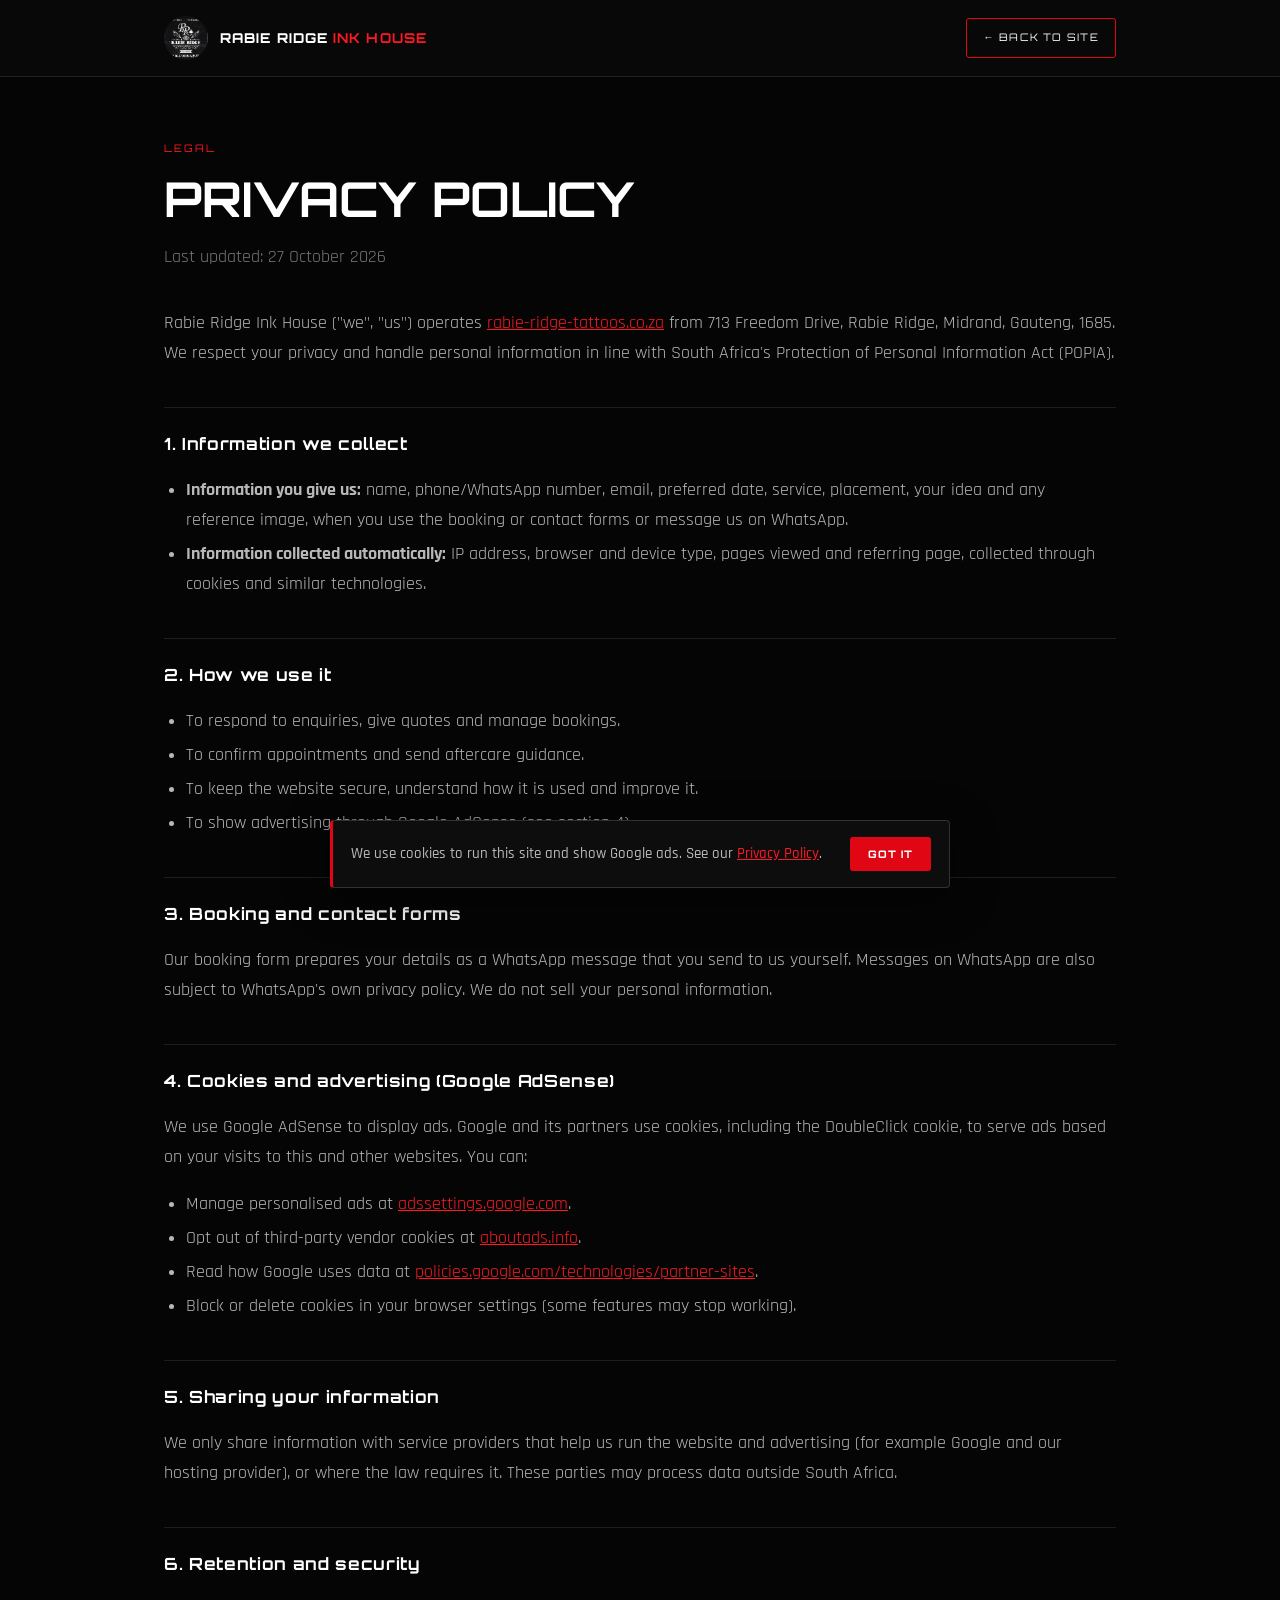
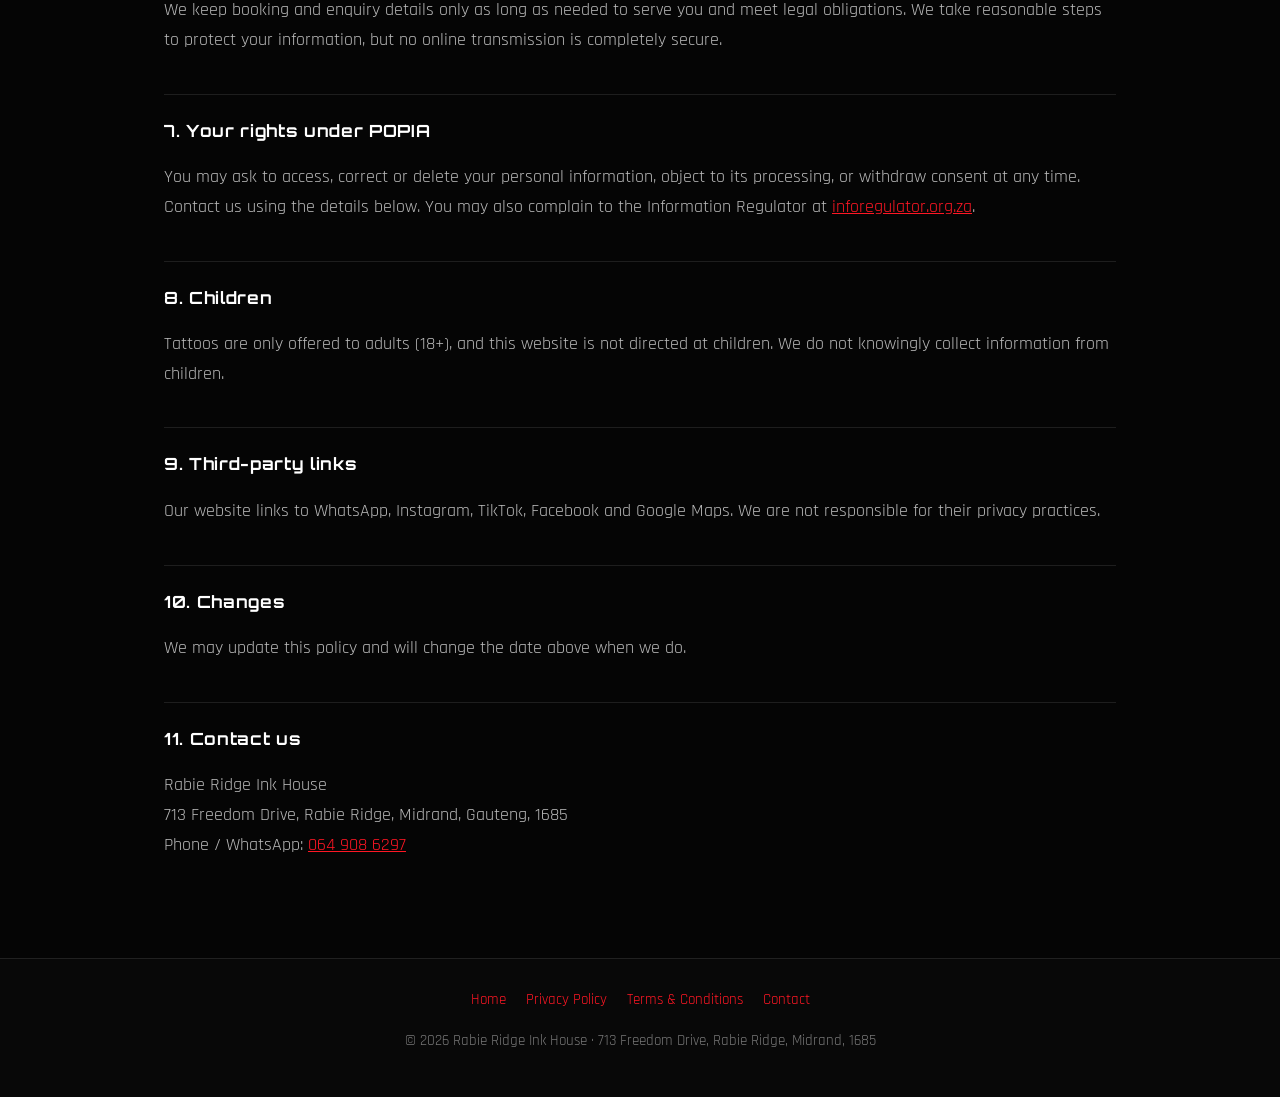
<file: privacy-policy.html>
<!DOCTYPE html>
<html lang="en-ZA"><head><meta charset="UTF-8"><meta name="viewport" content="width=device-width, initial-scale=1.0">
<meta name="google-adsense-account" content="ca-pub-7015420022211570">
<meta name="robots" content="index, follow"><meta name="theme-color" content="#080808">
<link rel="icon" type="image/jpeg" href="/rabie-logo.jpeg">
<link href="https://fonts.googleapis.com/css2?family=Orbitron:wght@700;800&family=Rajdhani:wght@400;500;600&display=swap" rel="stylesheet">
<link rel="stylesheet" href="/styles/legal.css">
<script async src="https://pagead2.googlesyndication.com/pagead/js/adsbygoogle.js?client=ca-pub-7015420022211570" crossorigin="anonymous"></script>
<title>Privacy Policy | Rabie Ridge Ink House, Midrand</title>
<meta name="description" content="How Rabie Ridge Ink House collects, uses and protects your personal information, including cookies and Google AdSense advertising, in line with POPIA.">
<link rel="canonical" href="https://rabie-ridge-tattoos.co.za/privacy-policy.html">
</head><body>
<header class="legal-header"><div class="in"><a class="legal-brand" href="/"><img src="/rabie-logo.jpeg" alt="Rabie Ridge Ink House logo" width="44" height="44"><span>RABIE RIDGE <strong>INK HOUSE</strong></span></a><a class="legal-back" href="/">← BACK TO SITE</a></div></header>
<main class="legal">
<span class="tag">LEGAL</span><h1>Privacy Policy</h1><p class="updated">Last updated: 27 October 2026</p>

<p>Rabie Ridge Ink House ("we", "us") operates <a href="https://rabie-ridge-tattoos.co.za/">rabie-ridge-tattoos.co.za</a> from 713 Freedom Drive, Rabie Ridge, Midrand, Gauteng, 1685. We respect your privacy and handle personal information in line with South Africa's Protection of Personal Information Act (POPIA).</p>

<h2>1. Information we collect</h2>
<ul>
<li><strong>Information you give us:</strong> name, phone/WhatsApp number, email, preferred date, service, placement, your idea and any reference image, when you use the booking or contact forms or message us on WhatsApp.</li>
<li><strong>Information collected automatically:</strong> IP address, browser and device type, pages viewed and referring page, collected through cookies and similar technologies.</li>
</ul>

<h2>2. How we use it</h2>
<ul>
<li>To respond to enquiries, give quotes and manage bookings.</li>
<li>To confirm appointments and send aftercare guidance.</li>
<li>To keep the website secure, understand how it is used and improve it.</li>
<li>To show advertising through Google AdSense (see section 4).</li>
</ul>

<h2>3. Booking and contact forms</h2>
<p>Our booking form prepares your details as a WhatsApp message that you send to us yourself. Messages on WhatsApp are also subject to WhatsApp's own privacy policy. We do not sell your personal information.</p>

<h2>4. Cookies and advertising (Google AdSense)</h2>
<p>We use Google AdSense to display ads. Google and its partners use cookies, including the DoubleClick cookie, to serve ads based on your visits to this and other websites. You can:</p>
<ul>
<li>Manage personalised ads at <a href="https://adssettings.google.com" target="_blank" rel="noopener">adssettings.google.com</a>.</li>
<li>Opt out of third-party vendor cookies at <a href="https://www.aboutads.info" target="_blank" rel="noopener">aboutads.info</a>.</li>
<li>Read how Google uses data at <a href="https://policies.google.com/technologies/partner-sites" target="_blank" rel="noopener">policies.google.com/technologies/partner-sites</a>.</li>
<li>Block or delete cookies in your browser settings (some features may stop working).</li>
</ul>

<h2>5. Sharing your information</h2>
<p>We only share information with service providers that help us run the website and advertising (for example Google and our hosting provider), or where the law requires it. These parties may process data outside South Africa.</p>

<h2>6. Retention and security</h2>
<p>We keep booking and enquiry details only as long as needed to serve you and meet legal obligations. We take reasonable steps to protect your information, but no online transmission is completely secure.</p>

<h2>7. Your rights under POPIA</h2>
<p>You may ask to access, correct or delete your personal information, object to its processing, or withdraw consent at any time. Contact us using the details below. You may also complain to the Information Regulator at <a href="https://inforegulator.org.za" target="_blank" rel="noopener">inforegulator.org.za</a>.</p>

<h2>8. Children</h2>
<p>Tattoos are only offered to adults (18+), and this website is not directed at children. We do not knowingly collect information from children.</p>

<h2>9. Third-party links</h2>
<p>Our website links to WhatsApp, Instagram, TikTok, Facebook and Google Maps. We are not responsible for their privacy practices.</p>

<h2>10. Changes</h2>
<p>We may update this policy and will change the date above when we do.</p>

<h2>11. Contact us</h2>
<p>Rabie Ridge Ink House<br>713 Freedom Drive, Rabie Ridge, Midrand, Gauteng, 1685<br>Phone / WhatsApp: <a href="tel:+27649086297">064 908 6297</a></p>
</main>
<footer class="legal-footer"><a href="/">Home</a><a href="/privacy-policy.html">Privacy Policy</a><a href="/terms-and-conditions.html">Terms &amp; Conditions</a><a href="/#contact">Contact</a><p>© 2026 Rabie Ridge Ink House · 713 Freedom Drive, Rabie Ridge, Midrand, 1685</p></footer>
<script src="/scripts/consent.js"></script></body></html>
</file>
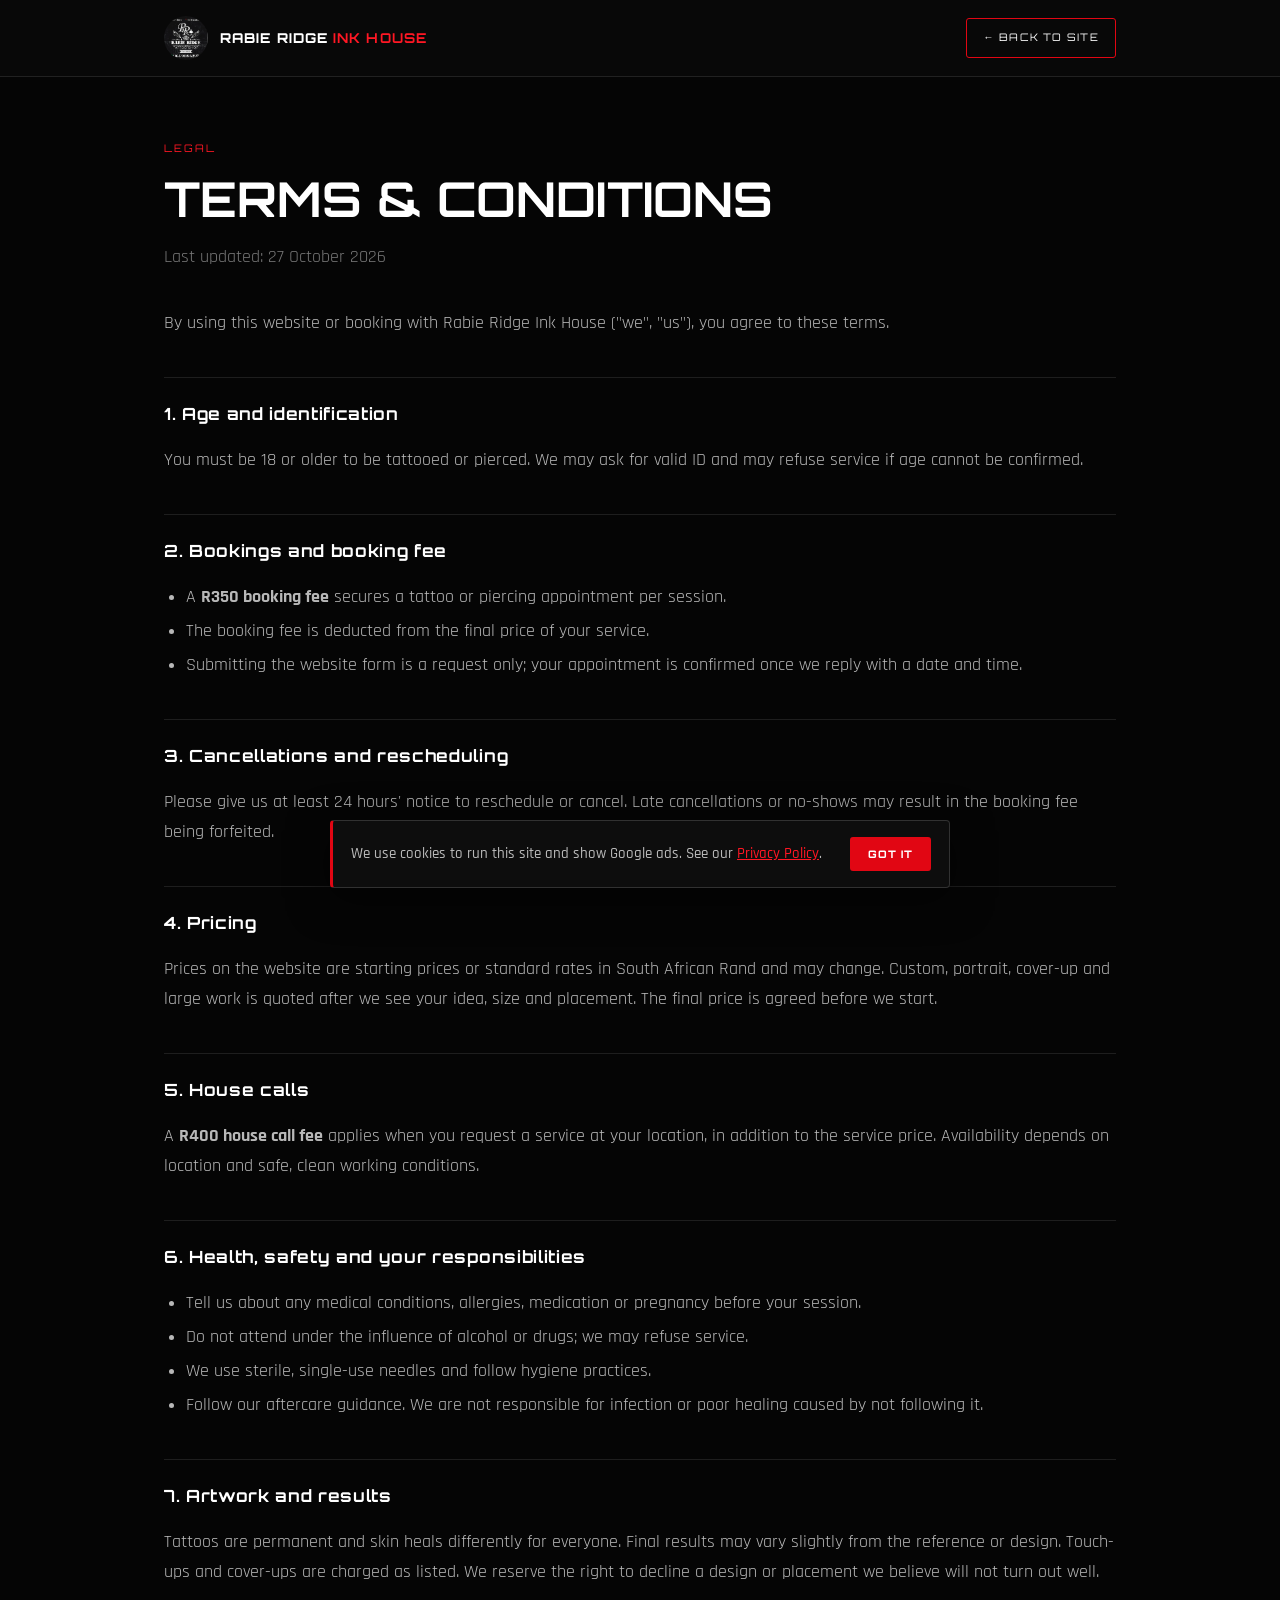
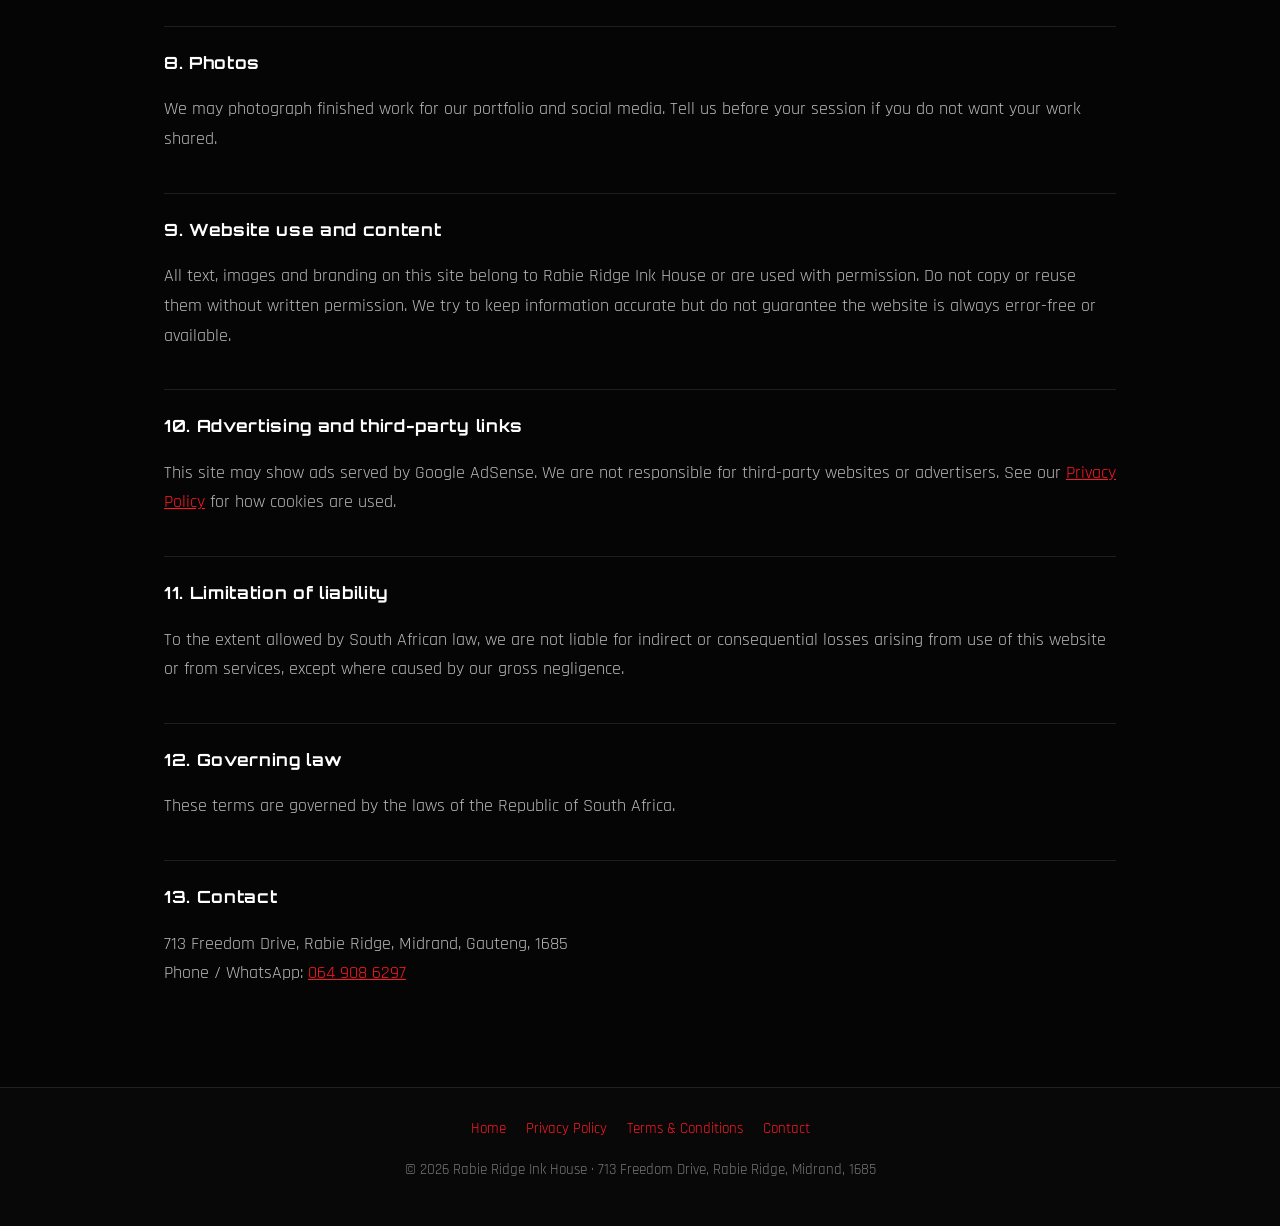
<file: terms-and-conditions.html>
<!DOCTYPE html>
<html lang="en-ZA"><head><meta charset="UTF-8"><meta name="viewport" content="width=device-width, initial-scale=1.0">
<meta name="google-adsense-account" content="ca-pub-7015420022211570">
<meta name="robots" content="index, follow"><meta name="theme-color" content="#080808">
<link rel="icon" type="image/jpeg" href="/rabie-logo.jpeg">
<link href="https://fonts.googleapis.com/css2?family=Orbitron:wght@700;800&family=Rajdhani:wght@400;500;600&display=swap" rel="stylesheet">
<link rel="stylesheet" href="/styles/legal.css">
<script async src="https://pagead2.googlesyndication.com/pagead/js/adsbygoogle.js?client=ca-pub-7015420022211570" crossorigin="anonymous"></script>
<title>Terms &amp; Conditions | Rabie Ridge Ink House, Midrand</title>
<meta name="description" content="Terms and conditions for bookings, booking fees, house calls, aftercare and use of the Rabie Ridge Ink House website in Rabie Ridge, Midrand.">
<link rel="canonical" href="https://rabie-ridge-tattoos.co.za/terms-and-conditions.html">
</head><body>
<header class="legal-header"><div class="in"><a class="legal-brand" href="/"><img src="/rabie-logo.jpeg" alt="Rabie Ridge Ink House logo" width="44" height="44"><span>RABIE RIDGE <strong>INK HOUSE</strong></span></a><a class="legal-back" href="/">← BACK TO SITE</a></div></header>
<main class="legal">
<span class="tag">LEGAL</span><h1>Terms &amp; Conditions</h1><p class="updated">Last updated: 27 October 2026</p>

<p>By using this website or booking with Rabie Ridge Ink House ("we", "us"), you agree to these terms.</p>

<h2>1. Age and identification</h2>
<p>You must be 18 or older to be tattooed or pierced. We may ask for valid ID and may refuse service if age cannot be confirmed.</p>

<h2>2. Bookings and booking fee</h2>
<ul>
<li>A <strong>R350 booking fee</strong> secures a tattoo or piercing appointment per session.</li>
<li>The booking fee is deducted from the final price of your service.</li>
<li>Submitting the website form is a request only; your appointment is confirmed once we reply with a date and time.</li>
</ul>

<h2>3. Cancellations and rescheduling</h2>
<p>Please give us at least 24 hours' notice to reschedule or cancel. Late cancellations or no-shows may result in the booking fee being forfeited.</p>

<h2>4. Pricing</h2>
<p>Prices on the website are starting prices or standard rates in South African Rand and may change. Custom, portrait, cover-up and large work is quoted after we see your idea, size and placement. The final price is agreed before we start.</p>

<h2>5. House calls</h2>
<p>A <strong>R400 house call fee</strong> applies when you request a service at your location, in addition to the service price. Availability depends on location and safe, clean working conditions.</p>

<h2>6. Health, safety and your responsibilities</h2>
<ul>
<li>Tell us about any medical conditions, allergies, medication or pregnancy before your session.</li>
<li>Do not attend under the influence of alcohol or drugs; we may refuse service.</li>
<li>We use sterile, single-use needles and follow hygiene practices.</li>
<li>Follow our aftercare guidance. We are not responsible for infection or poor healing caused by not following it.</li>
</ul>

<h2>7. Artwork and results</h2>
<p>Tattoos are permanent and skin heals differently for everyone. Final results may vary slightly from the reference or design. Touch-ups and cover-ups are charged as listed. We reserve the right to decline a design or placement we believe will not turn out well.</p>

<h2>8. Photos</h2>
<p>We may photograph finished work for our portfolio and social media. Tell us before your session if you do not want your work shared.</p>

<h2>9. Website use and content</h2>
<p>All text, images and branding on this site belong to Rabie Ridge Ink House or are used with permission. Do not copy or reuse them without written permission. We try to keep information accurate but do not guarantee the website is always error-free or available.</p>

<h2>10. Advertising and third-party links</h2>
<p>This site may show ads served by Google AdSense. We are not responsible for third-party websites or advertisers. See our <a href="/privacy-policy.html">Privacy Policy</a> for how cookies are used.</p>

<h2>11. Limitation of liability</h2>
<p>To the extent allowed by South African law, we are not liable for indirect or consequential losses arising from use of this website or from services, except where caused by our gross negligence.</p>

<h2>12. Governing law</h2>
<p>These terms are governed by the laws of the Republic of South Africa.</p>

<h2>13. Contact</h2>
<p>713 Freedom Drive, Rabie Ridge, Midrand, Gauteng, 1685<br>Phone / WhatsApp: <a href="tel:+27649086297">064 908 6297</a></p>
</main>
<footer class="legal-footer"><a href="/">Home</a><a href="/privacy-policy.html">Privacy Policy</a><a href="/terms-and-conditions.html">Terms &amp; Conditions</a><a href="/#contact">Contact</a><p>© 2026 Rabie Ridge Ink House · 713 Freedom Drive, Rabie Ridge, Midrand, 1685</p></footer>
<script src="/scripts/consent.js"></script></body></html>
</file>
<file: styles/legal.css>
:root{--bg:#050505;--panel:#0d0d0d;--line:rgba(255,255,255,.1);--red:#e10613;--red2:#ff1724;--txt:#b8b8b8;--head:#fff}
*{box-sizing:border-box}
body{margin:0;background:var(--bg);color:var(--txt);font-family:'Rajdhani',Arial,sans-serif;font-size:1.1rem;line-height:1.7}
a{color:var(--red2)}
.legal-header{border-bottom:1px solid var(--line);background:#080808}
.legal-header .in{max-width:1000px;margin:auto;padding:16px 24px;display:flex;align-items:center;justify-content:space-between;gap:16px;flex-wrap:wrap}
.legal-brand{display:flex;align-items:center;gap:12px;text-decoration:none;color:var(--head);font-family:'Orbitron',sans-serif;font-weight:800;letter-spacing:.08em;font-size:.85rem}
.legal-brand img{width:44px;height:44px;border-radius:50%;object-fit:cover}
.legal-brand strong{color:var(--red2)}
.legal-back{font-family:'Orbitron',sans-serif;font-size:.65rem;letter-spacing:.12em;text-decoration:none;border:1px solid var(--red);color:#fff;padding:10px 16px;border-radius:3px}
.legal-back:hover{background:var(--red)}
main.legal{max-width:1000px;margin:auto;padding:56px 24px 80px}
.legal .tag{font-family:'Orbitron',sans-serif;font-size:.65rem;letter-spacing:.2em;color:var(--red2)}
.legal h1{font-family:'Orbitron',sans-serif;color:var(--head);font-size:clamp(1.8rem,5vw,3rem);line-height:1.1;margin:10px 0 8px;text-transform:uppercase}
.legal .updated{color:#777;margin-bottom:36px}
.legal h2{font-family:'Orbitron',sans-serif;color:var(--head);font-size:1.05rem;letter-spacing:.04em;margin:38px 0 8px;padding-top:22px;border-top:1px solid var(--line)}
.legal ul{padding-left:22px}
.legal li{margin:4px 0}
.legal-footer{border-top:1px solid var(--line);background:#080808;text-align:center;padding:28px 24px;font-size:.95rem;color:#777}
.legal-footer a{margin:0 10px;text-decoration:none}
</file>
